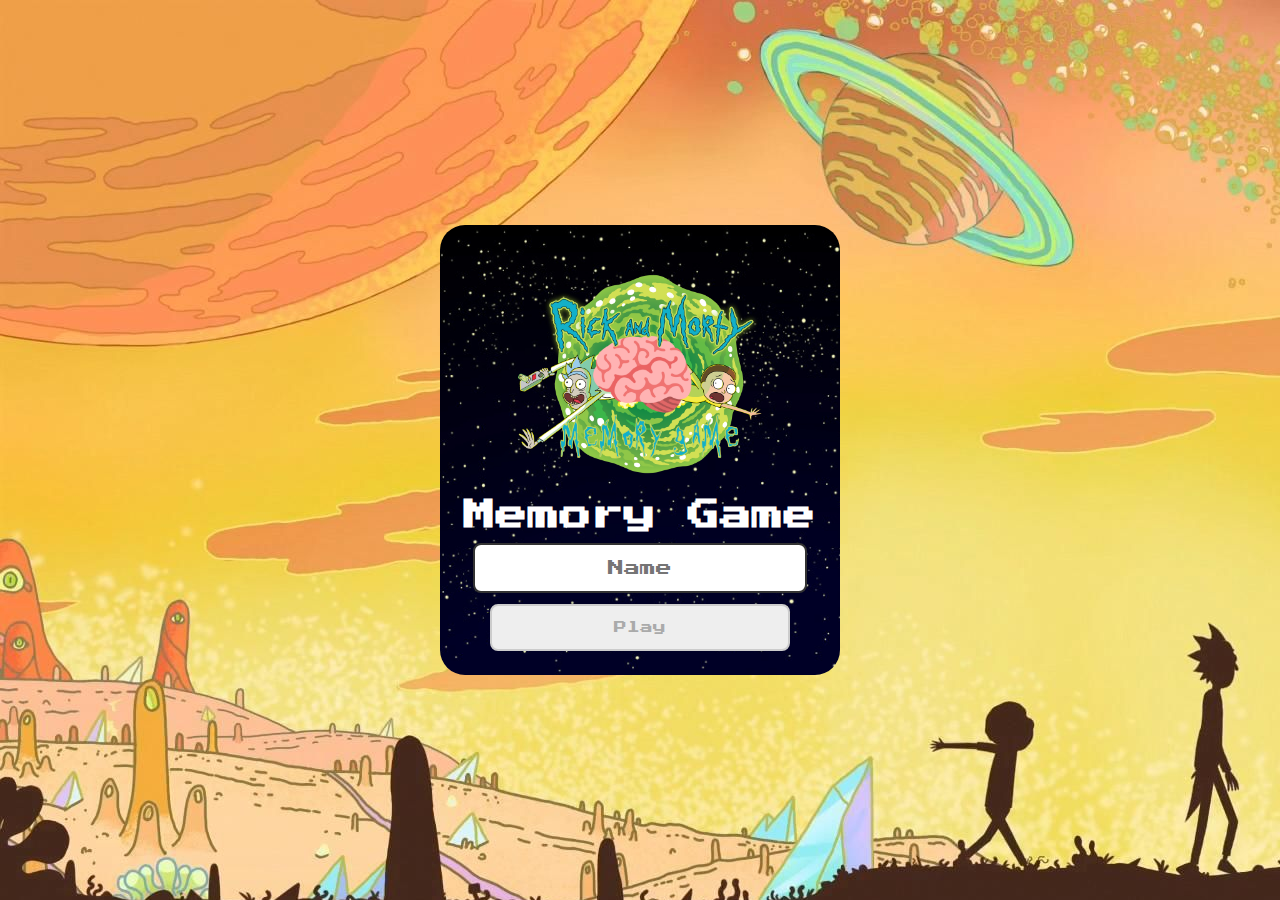
<file: index.html>
<!DOCTYPE html>
<html lang="pt-br">

<head>
    <meta charset="UTF-8">
    <meta http-equiv="X-UA-Compatible" content="IE=edge">
    <meta name="viewport" content="width=device-width, initial-scale=1.0">

    <!-- CSS -->
    <link rel="stylesheet" href="./css/login.css">

    <!-- Java Script -->
    <script defer src="./js/login.js"></script>

    <title>Memory Game</title>
</head>

<body>

    <form class="login-form">

        <!-- Div responsavel pelo cabeçalho e foto de login do site -->
        <div class="login_header">
            <img src="./images/logo.png" alt="logo icon">
            <h1>Memory Game</h1>
        </div>

        <!-- Formulario de login do jogo, campo onde o usuario informa o seu nome -->
        <input type="text" placeholder="Name" class="login_input">
        <button type="submit" class="login_button" disabled>Play</button>

    </form>

</body>

</html>
</file>
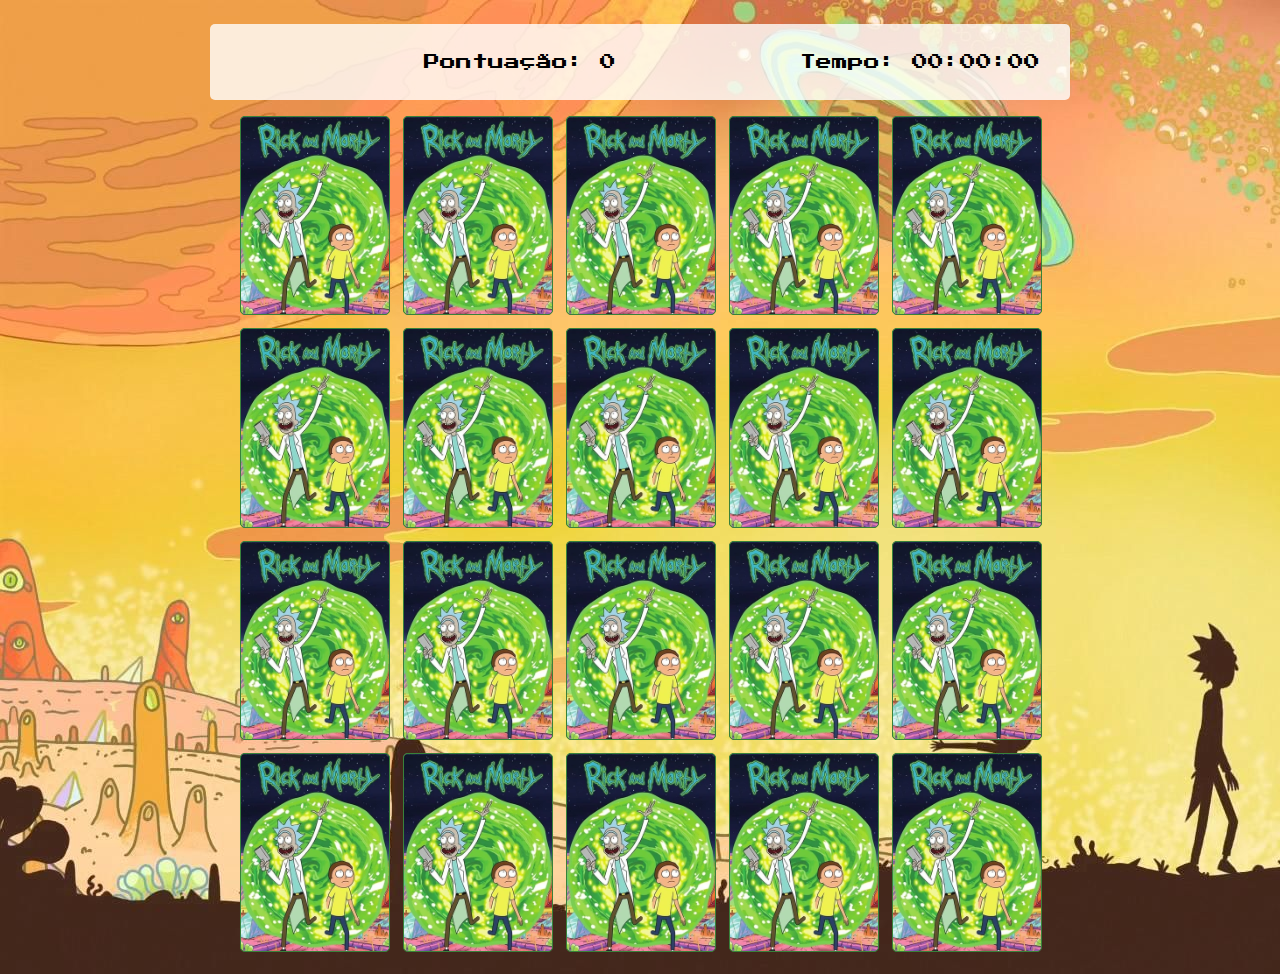
<file: pages/game.html>
<!DOCTYPE html>
<html lang="en">

<head>
    <meta charset="UTF-8">
    <meta http-equiv="X-UA-Compatible" content="IE=edge">
    <meta name="viewport" content="width=device-width, initial-scale=1.0">
    <link rel="stylesheet" href="../css/reset.css">
    <link rel="stylesheet" href="../css/game.css">

    <script defer src="../js/game.js"></script>

    <title>Memory Game</title>
</head>

<body>

    <main>

        <header>
            <span class="player"></span>
            <span class="punctuation"></span>
            <span>Tempo: <span class="timer">00:00:00</span></span>
        </header>
        
        <!-- A DIV grid recebe as cartas do jogo que são incrementeadas pelo JS -->
        <div class="grid"></div>
    </main>

</body>

</html>
</file>
<file: css/game.css>
main {
    padding: 1.5em 0;
    display: flex;
    flex-direction: column;
    width: 100%;
    max-width: 800px;
    align-items: center;
    justify-content: center;
    gap: 1em;
}

header {
    display: flex;
    align-items: center;
    justify-content: space-between;
    background-color: rgba(255, 255, 255, 0.8);
    font-size: var(--font-md);
    width: 100%;
    max-width: 800px;
    padding: 30px;
    border-radius: 5px;
}

.grid {
    display: grid;
    /* O comando repeat e um loop de repetição. estamos usando ele para infomar que nosso jogo vai ter
    no maximo 5 cartas por coluna (linha) e que cada carta vai ter 1 fr (1 fração do tamanho total da tela)*/
    grid-template-columns: repeat(5, 1fr);
    gap: 15px;
    /* Espaçõ entre as cartas */
    width: 100%;
    /* Largura em que o grid vai ocupar a tela vai ser de 100% */
    max-width: 800px;
    /* Porém, não será pertimitido que ele seja maior que 800px */
    margin: 0 auto;
    /* margin de cima e de baixo de 0 px e da esquerda e da direita automatica (colocando o grid no centro da tela)  */
}

.card {
    aspect-ratio: 3/4;
    /* Isso define a proporção da carta assim evitando que a imagem se deforme */
    width: 100%;
    background-color: #777;
    border-radius: 5px;
    position: relative;
    /*Coloca como se a area delimitada para os demais elemendos dentro dessa classe*/

    /*Faz com que todas as animações tenha uma execução mais leve*/
    transition: all 400ms ease;

    /*Perserva o 3D da carta sem essa função a carta so iria inverte a foto da parte de traz com isso ele mostra o outro lado da carta e não o outro lado da foto da parte de traz da carta*/
    transform-style: preserve-3d;
}

.face {
    width: 100%;
    height: 100%;
    position: absolute;

    /* Colocando a imagem da carta tanto a parte do back como a do front no centro além de mudar o tamanho
    da imagem (size) para se adaptar ao espaço disponivel evitando que ela vaze ou deixe algum espaço sobrando */
    background-size: cover;
    background-position: center;

    /*Colocamos uma borda pequena involta da carta*/
    border: solid 1px #39813a;
    border-radius: 5px;
    transition: all 1000ms ease;

}

.front {
    /*Deixa a carta invertida para que quando ela faça a animação de virar a carta ela fique do jeito certo (invertendo a carta já invertira)*/
    transform: rotateY(180deg);


}

/*A parte de traz da carta vai se uma imagem fixa, 
e além disso estamos fazendo um processo de redefinir o tamanho e possição da imagem no div card na classe face*/
.back {
    background-image: url("../images/back.png");

    /*Isso faz com que a parte de traz da imagem dessa classe seja invisível, fazendo com que assim quando ela virar
    mostra a parte da frente da carta*/
    backface-visibility: hidden;
}

/* Criação da animação da carta quando passamos o mouse por cima */
.reveal-card {
    transform: rotateY(180deg);
}

.disable-card {
    filter: saturate(0);
    opacity: 0.5;
}
</file>
<file: css/login.css>
@import url("reset.css");

body {
  display: flex;
  justify-content: center;
  align-items: center;
}

/*Coloca o formulario no centro independete do tamanho da tela*/
.login-form {
  border-radius: 25px;
  padding: 1.5em;
  
  display: flex;
  flex-direction: column;
  align-items: center;
  justify-content: center;
  gap: .7em;

  max-height: calc(100vh - 1.5em);
  max-width: calc(100vh - 1.5em);

  background: url("../images/bg_login.jpg") no-repeat ;
  background-size: cover;
  color: #FFF;
}


/*Colocar o cabeçalho (nome do jogo e logo tipo) centralizado com
a imagem tendo o tamanho de 100px*/
.login_header {
  align-items: center;
  display: flex;
  flex-direction: column;
  justify-content: center;
  font-size: var(--font-xl);
  text-align: center;
}

.login_header img {
  width: 25vw;
  max-width: 250px;
  min-width: 150px;
  /*Eu prefito com 25% mas vamos seguir o tutorial*/
}

.login_header h1 {
  font-size: var(--font-xl);
}

.login_input {
  border: 2px solid #333;
  border-radius: 8px;
  color: #333;
  font-size: 1rem;
  max-width: 300px;
  outline: none;
  padding: 15px;
  width: 100%;

  /*Eu prefito centrarizado o nome que o usuario digita mas isso não foi usado no tutorial */
  text-align: center;
}

.login_button {
  border: solid #ccc 2px;
  border-radius: 8px;
  background-color: #EE665C;
  color: #FFF;
  cursor: pointer;
  font-size: 0.8em;
  max-width: 300px;
  padding: 15px;
  width: 100%;
}

.login_button:disabled {
  background-color: #eee;
  color: #aaa;
  cursor: auto;
}
</file>
